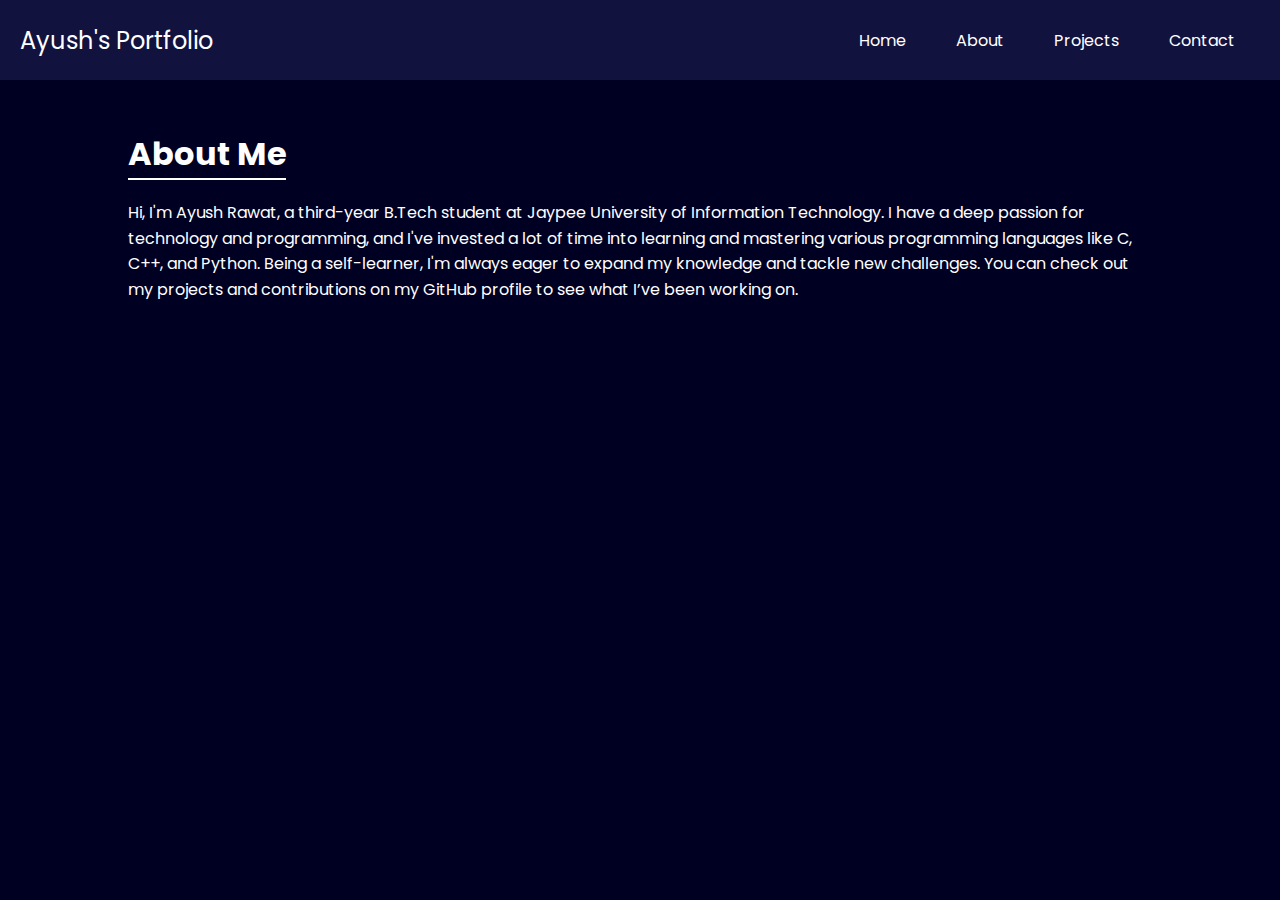
<file: about.html>
<!DOCTYPE html>
<html lang="en">
<head>
    <meta charset="UTF-8">
    <meta http-equiv="X-UA-Compatible" content="IE=edge">
    <meta name="viewport" content="width=device-width, initial-scale=1.0">
    <title>Ayush Portfolio - About</title>
    <link rel="stylesheet" href="styles.css">
    <link rel="preconnect" href="https://fonts.googleapis.com">
    <link rel="preconnect" href="https://fonts.gstatic.com" crossorigin>
    <link href="https://fonts.googleapis.com/css2?family=Poppins:wght@100;200;300;400;500;600;700;800;900&display=swap" rel="stylesheet">
</head>
<body>
    <header>
        <nav>
            <div class="left">Ayush's Portfolio</div>
            <div class="right">
                <ul>
                    <li><a href="index.html">Home</a></li>
                    <li><a href="about.html">About</a></li>
                    <!-- <li><a href="services.html">Services</a></li> -->
                    <li><a href="projects.html">Projects</a></li>
                    <li><a href="contact.html">Contact</a></li>
                </ul>
            </div>
        </nav>
    </header>

    <main>
        <section class="section">
            <div class="content-wrapper">
                <div class="image-section">
                    <!-- <img src="bg.webp" alt="Ayush Rawat"> -->
                </div>
                <div class="text-section">
                    <h1>About Me</h1>
                    <p>Hi, I'm Ayush Rawat, a third-year B.Tech student at Jaypee University of Information Technology. I have a deep passion for technology and programming,
                        and I've invested a lot of time into learning and mastering various programming languages like C, C++, and Python. Being a self-learner, I'm always 
                        eager to expand my knowledge and tackle new challenges. You can check out my projects and contributions on my GitHub profile to see what I’ve been working on.
                    </p>
                </div>
            </div>
        </section>
    </main>
</body>
</html>
</file>
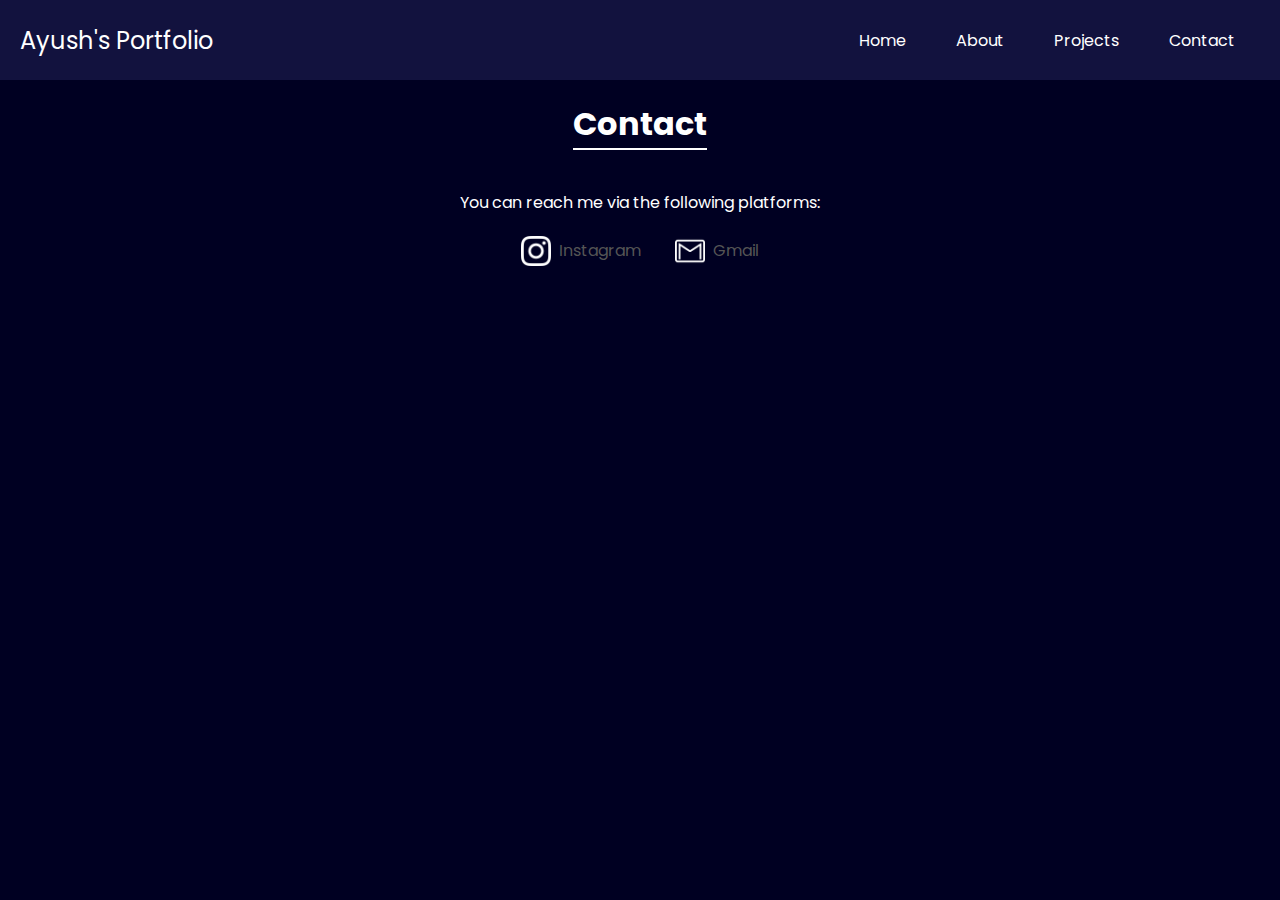
<file: contact.html>
<!DOCTYPE html>
<html lang="en">
<head>
    <meta charset="UTF-8">
    <meta http-equiv="X-UA-Compatible" content="IE=edge">
    <meta name="viewport" content="width=device-width, initial-scale=1.0">
    <title>Ayush Portfolio - Contact</title>
    <link rel="stylesheet" href="styles.css">
    <link rel="preconnect" href="https://fonts.googleapis.com">
    <link rel="preconnect" href="https://fonts.gstatic.com" crossorigin>
    <link href="https://fonts.googleapis.com/css2?family=Poppins:wght@100;200;300;400;500;600;700;800;900&display=swap" rel="stylesheet">
    <style>
        body {
            font-family: 'Poppins', sans-serif;
        }

        .section {
            padding: 20px;
            text-align: center;
        }

        .contact-links {
            margin-top: 20px;
        }

        .contact-links ul {
            list-style: none;
            padding: 0;
        }

        .contact-links li {
            display: inline-block;
            margin: 0 15px;
        }

        .contact-links a {
            text-decoration: none;
            color: #555;
            display: flex;
            align-items: center;
            transition: color 0.3s ease, transform 0.3s ease;
        }

        .contact-links img {
            width: 30px;
            height: 30px;
            margin-right: 8px;
            transition: transform 0.3s ease;
        }

        .contact-links a:hover {
            color: #f8f4f4;
            transform: scale(1.05);
        }

        .contact-links a:hover img {
            transform: scale(1.1);
        }
    </style>
</head>
<body>
    <header>
        <nav>
            <div class="left">Ayush's Portfolio</div>
            <div class="right">
                <ul>
                    <li><a href="index.html">Home</a></li>
                    <li><a href="about.html">About</a></li>
                    <!-- <li><a href="services.html">Services</a></li> -->
                    <li><a href="projects.html">Projects</a></li>
                    <li><a href="contact.html">Contact</a></li>
                </ul>
            </div>
        </nav>
    </header>

    <main>
        <section class="section">
            <h1>Contact</h1>
            <div class="contact-links">
                <p>You can reach me via the following platforms:</p>
                <ul>
                    <li>
                        <a href="https://www.instagram.com/ayusshh_rawat" target="_blank">
                            <img src="instagram.png" alt="Instagram"> Instagram
                        </a>
                    </li>
                    <li>
                        <a href="mailto:ayushrawat271@gmail.com" target="_blank">
                            <img src="gmail2.png" alt="Gmail"> Gmail
                        </a>
                    </li>
                </ul>
            </div>
        </section>
    </main>
</body>
</html>
</file>
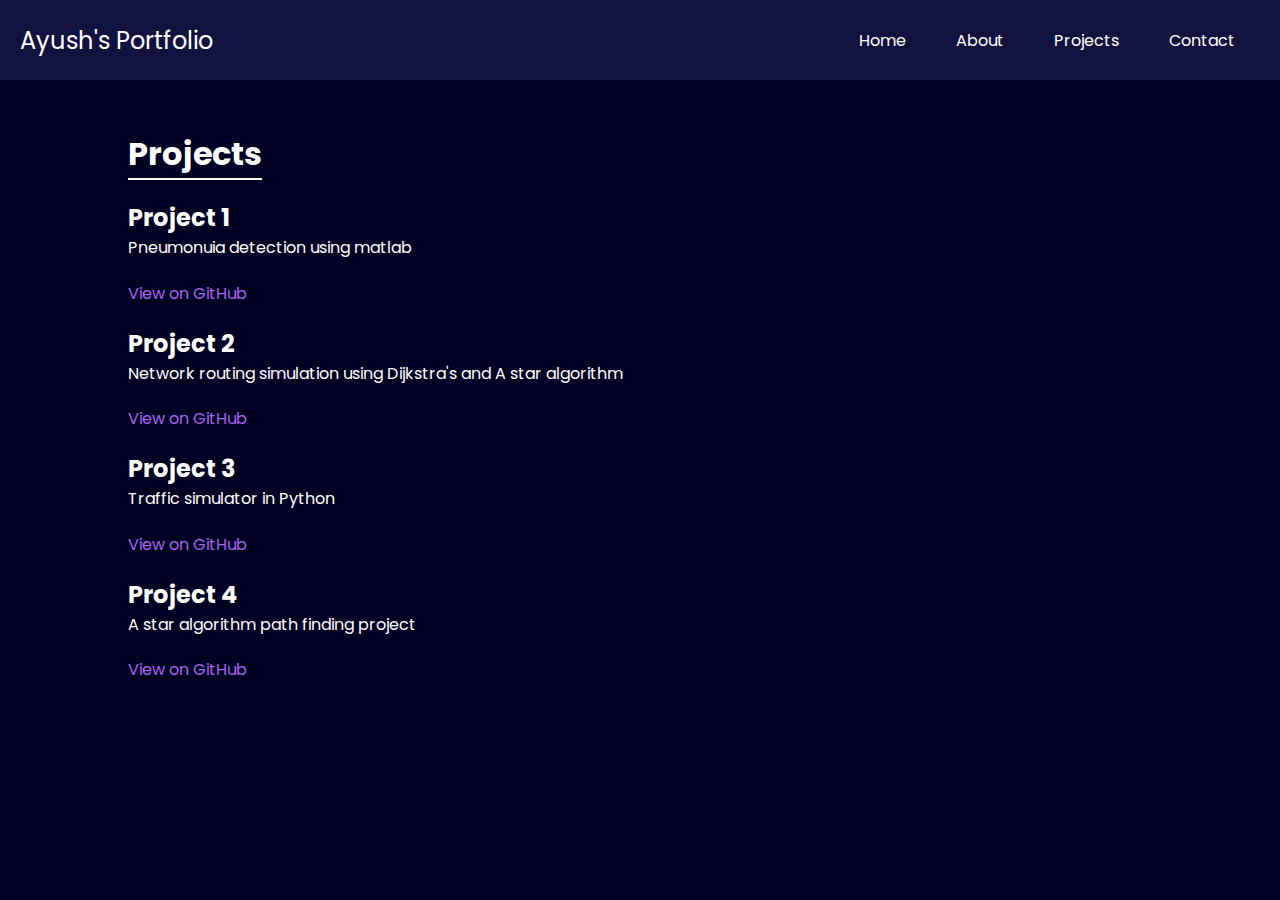
<file: projects.html>
<!DOCTYPE html>
<html lang="en">
<head>
    <meta charset="UTF-8">
    <meta http-equiv="X-UA-Compatible" content="IE=edge">
    <meta name="viewport" content="width=device-width, initial-scale=1.0">
    <title>Ayush Portfolio - Projects</title>
    <link rel="stylesheet" href="styles.css">
    <link rel="preconnect" href="https://fonts.googleapis.com">
    <link rel="preconnect" href="https://fonts.gstatic.com" crossorigin>
    <link href="https://fonts.googleapis.com/css2?family=Poppins:wght@100;200;300;400;500;600;700;800;900&display=swap" rel="stylesheet">
</head>
<body>
    <header>
        <nav>
            <div class="left">Ayush's Portfolio</div>
            <div class="right">
                <ul>
                    <li><a href="index.html">Home</a></li>
                    <li><a href="about.html">About</a></li>
                    <!-- <li><a href="services.html">Services</a></li> -->
                    <li><a href="projects.html">Projects</a></li>
                    <li><a href="contact.html">Contact</a></li>
                </ul>
            </div>
        </nav>
    </header>

    <main>
        <section class="section">
            <h1>Projects</h1>
            <div class="project">
                <h2>Project 1</h2>
                <p>Pneumonuia detection using matlab </p>
                <a href="https://github.com/ayushrawat22/pneumonia-detection-in-matlab" target="_blank">View on GitHub</a>
            </div>
            <div class="project">
                <h2>Project 2</h2>
                <p>Network routing simulation using Dijkstra's and A star algorithm</p>
                <a href="https://github.com/ayushrawat22/Network-Routing-Simulation-using-Dijkstra-s-and-A-Algorithms" target="_blank">View on GitHub</a>
            </div>
            <div class="project">
                <h2>Project 3</h2>
                <p>Traffic simulator in Python</p>
                <a href="https://github.com/ayushrawat22/Traffic-Simulator-Python-project" target="_blank">View on GitHub</a>
            </div>
            <div class="project">
                <h2>Project 4</h2>
                <p>A star algorithm path finding project</p>
                <a href="https://github.com/ayushrawat22/A-Algorithm-Pathfinding-Project" target="_blank">View on GitHub</a>
            </div>
        </section>
    </main>
</body>
</html>
</file>
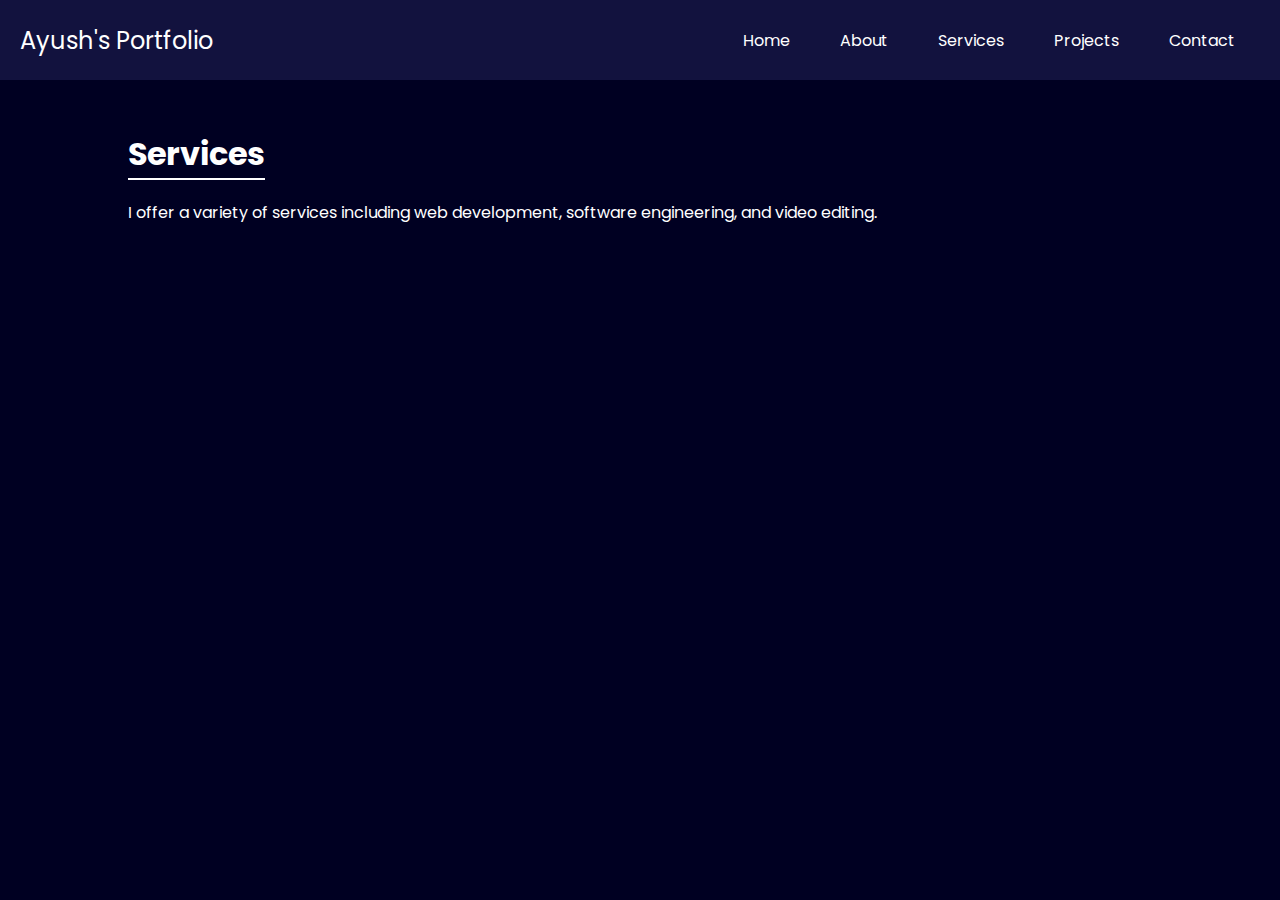
<file: services.html>
<!DOCTYPE html>
<html lang="en">
<head>
    <meta charset="UTF-8">
    <meta http-equiv="X-UA-Compatible" content="IE=edge">
    <meta name="viewport" content="width=device-width, initial-scale=1.0">
    <title>Ayush Portfolio - Services</title>
    <link rel="stylesheet" href="styles.css">
    <link rel="preconnect" href="https://fonts.googleapis.com">
    <link rel="preconnect" href="https://fonts.gstatic.com" crossorigin>
    <link href="https://fonts.googleapis.com/css2?family=Poppins:wght@100;200;300;400;500;600;700;800;900&display=swap" rel="stylesheet">
</head>
<body>
    <header>
        <nav>
            <div class="left">Ayush's Portfolio</div>
            <div class="right">
                <ul>
                    <li><a href="index.html">Home</a></li>
                    <li><a href="about.html">About</a></li>
                    <li><a href="services.html">Services</a></li>
                    <li><a href="projects.html">Projects</a></li>
                    <li><a href="contact.html">Contact</a></li>
                </ul>
            </div>
        </nav>
    </header>

    <main>
        <section class="section">
            <h1>Services</h1>
            <p>I offer a variety of services including web development, software engineering, and video editing.</p>
        </section>
    </main>
</body>
</html>
</file>
<file: styles.css>
/* styles.css */
* {
    margin: 0;
    padding: 0;
    box-sizing: border-box;
}

body {
    background-color: rgb(0, 0, 34);
    color: white;
    font-family: 'Poppins', sans-serif;
}

nav {
    display: flex;
    justify-content: space-between;
    align-items: center;
    height: 80px;
    background-color: rgb(18, 18, 62);
    padding: 0 20px;
    position: relative;
    z-index: 10;
}

nav .left {
    font-size: 1.5rem;
    transition: transform 0.3s ease;
}

nav ul {
    display: flex;
    list-style: none;
    margin: 0;
}

nav ul li {
    margin: 0 15px;
}

nav ul li a {
    text-decoration: none;
    color: white;
    padding: 10px;
    border-radius: 5px;
    transition: background-color 0.3s ease, transform 0.3s ease;
}

nav ul li a:hover {
    background-color: rgb(130, 130, 172);
    transform: scale(1.1);
}

.firstSection {
    display: flex;
    justify-content: space-around;
    align-items: center;
    margin: 100px 0;
    padding: 0 20px;
    flex-wrap: wrap;
}

.firstSection > div {
    width: 45%;
    text-align: center;
}

.leftSection {
    font-size: 2rem;
    transition: transform 0.3s ease;
}

.leftSection .buttons {
    padding: 20px 0;
}

.leftSection .btn {
    padding: 12px;
    background: #1e2167;
    color: white;
    border: 2px solid white;
    border-radius: 6px;
    font-size: 1rem;
    cursor: pointer;
    margin-right: 10px;
    transition: background-color 0.3s ease, transform 0.3s ease;
}

.leftSection .btn:hover {
    background-color: #333;
    transform: scale(1.05);
}

.rightSection img {
    width: 100%;
    max-width: 300px;
    transition: transform 0.3s ease;
}

.rightSection img:hover {
    transform: scale(1.05);
}

.purple {
    color: rgb(170, 99, 236);
}

#element {
    color: rgb(170, 99, 236);
}

.section {
    max-width: 80vw;
    margin: auto;
    padding: 50px 0;
}

.section h1 {
    font-size: 2rem;
    margin-bottom: 20px;
    border-bottom: 2px solid white;
    display: inline-block;
}

.section p {
    font-size: 1rem;
    line-height: 1.6;
    margin-bottom: 20px;
}

.project {
    margin-bottom: 20px;
}

.project a {
    color: rgb(170, 99, 236);
    text-decoration: none;
}

.project a:hover {
    text-decoration: underline;
}

.contact-form {
    display: flex;
    flex-direction: column;
}

.contact-form input, .contact-form textarea {
    padding: 10px;
    margin-bottom: 10px;
    border-radius: 5px;
    border: none;
    font-size: 1rem;
}

.contact-form input[type="submit"] {
    background: #1e2167;
    color: white;
    cursor: pointer;
    transition: background-color 0.3s ease, transform 0.3s ease;
}

.contact-form input[type="submit"]:hover {
    background-color: #333;
    transform: scale(1.05);
}

/* Media Queries */
@media (max-width: 768px) {
    nav {
        flex-direction: row;
        justify-content: space-between;
    }

    nav .left {
        display: none; /* Hide the Ayush's Portfolio text on small screens */
    }

    nav ul {
        flex-direction: row;
        align-items: center;
        width: auto;
        margin: 0;
    }

    nav ul li {
        margin: 0 10px;
    }

    .firstSection {
        flex-direction: column;
        margin: 50px 0;
    }

    .firstSection > div {
        width: 100%;
    }

    .leftSection {
        font-size: 1.5rem;
    }

    .leftSection .buttons {
        padding: 20px 0;
    }

    .leftSection .btn {
        font-size: 0.9rem;
        margin: 10px 0;
    }

    .rightSection img {
        width: 80%;
        max-width: 200px;
    }

    .section h1 {
        font-size: 1.5rem;
    }

    .section p {
        font-size: 0.9rem;
    }
}

@media (max-width: 480px) {
    .left {
        font-size: 1.2rem;
    }

    .leftSection {
        font-size: 1.2rem;
    }

    .leftSection .btn {
        font-size: 0.8rem;
    }

    .rightSection img {
        width: 70%;
        max-width: 150px;
    }

    .section h1 {
        font-size: 1.2rem;
    }

    .section p {
        font-size: 0.8rem;
    }
}
</file>
